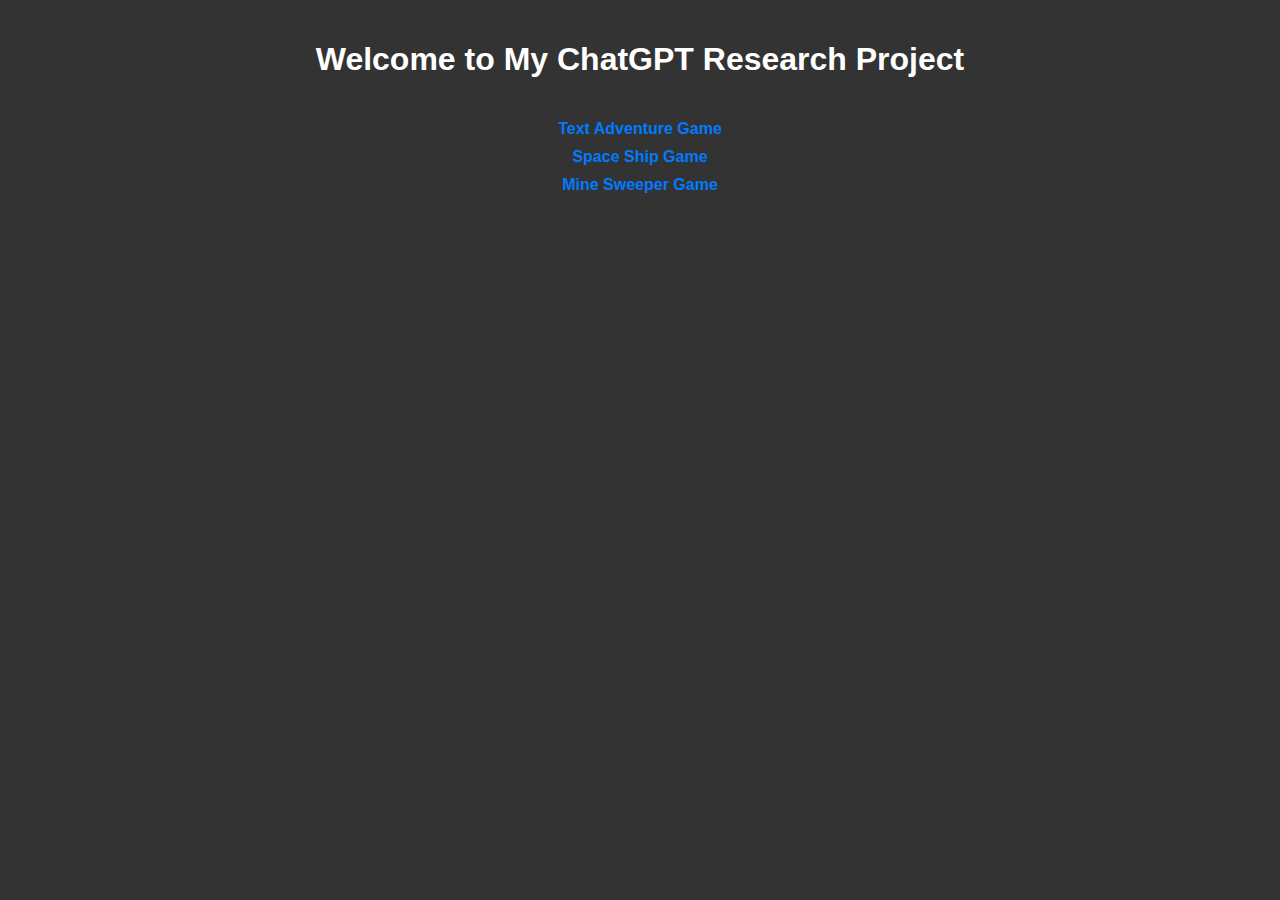
<file: index.html>
<!DOCTYPE html>
<html lang="en">
<head>
    <meta charset="UTF-8">
    <meta name="viewport" content="width=device-width, initial-scale=1.0">
    <title>Research Project Homepage</title>
    <style>
        body {
            font-family: Arial, sans-serif;
            background-color: #333;
            color: #fff;
            margin: 0;
            padding: 0;
        }

        h1 {
            text-align: center;
            padding: 20px;
        }

        ul {
            list-style-type: none;
            padding: 0;
            text-align: center;
        }

        li {
            margin: 10px 0;
        }

        a {
            text-decoration: none;
            color: #007BFF;
            font-weight: bold;
        }

        a:hover {
            color: #0056b3;
        }
    </style>
</head>
<body>
<h1>Welcome to My ChatGPT Research Project</h1>
<ul>
    <li><a href="TextAdventureGame/index.html">Text Adventure Game</a></li>
    <li><a href="SpaceShipGameOptimization/index.html">Space Ship Game</a></li>
    <li><a href="MineSweeperGame/index.html">Mine Sweeper Game</a></li>
</ul>
</body>
</html>
</file>
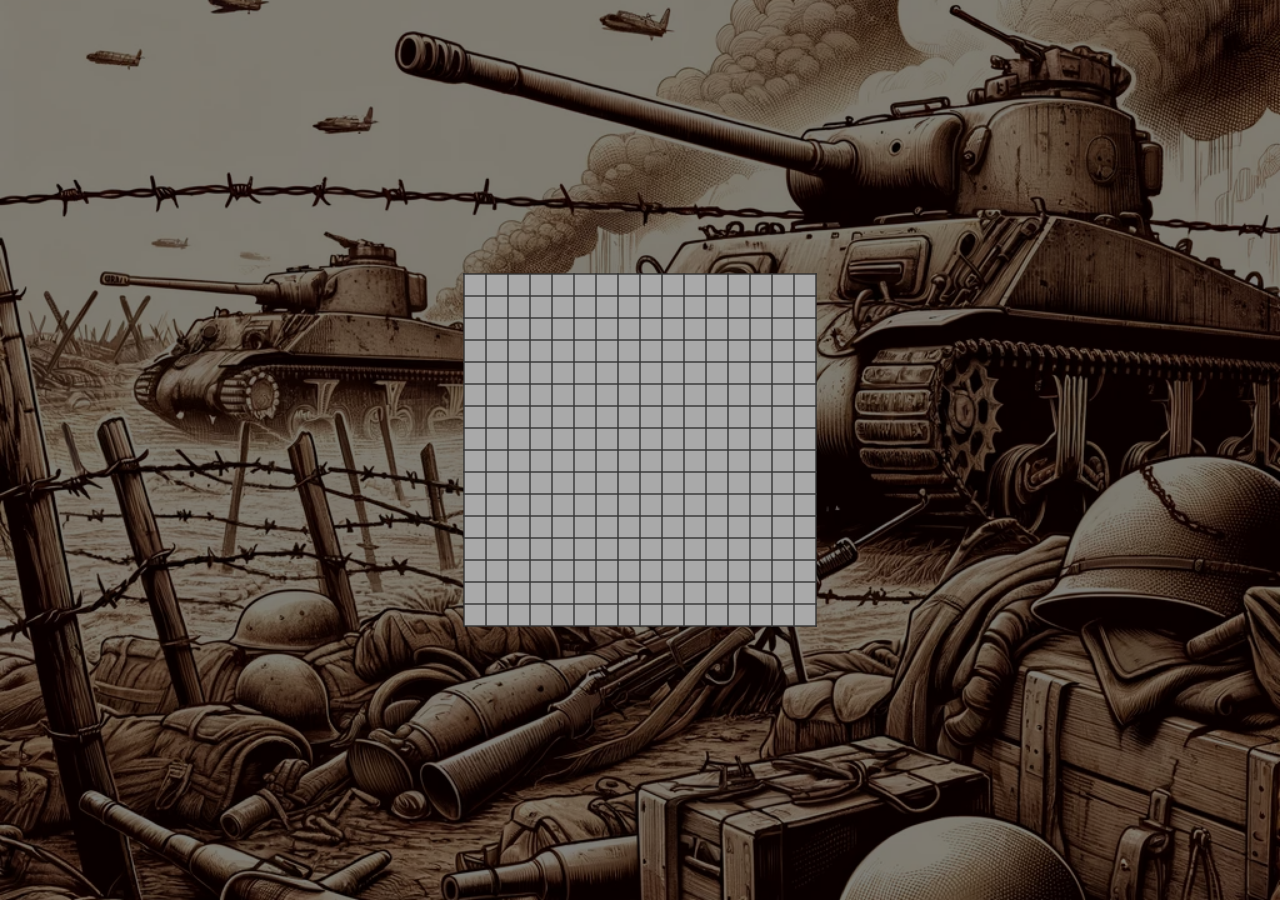
<file: MineSweeperGame/index.html>
<!DOCTYPE html>
<html lang="en">
<head>
    <meta charset="UTF-8">
    <title>Minesweeper</title>
    <link rel="stylesheet" href="styles.css">
</head>
<body>
<div id="myModal" class="modal">
    <div class="modal-content">
        <span class="close">&times;</span>
        <p id="modalText"></p>
    </div>
</div>
<table id="board">
    <!-- Cells will be inserted here via JavaScript -->
</table>
<script src="script.js"></script>
</body>
</html>
</file>
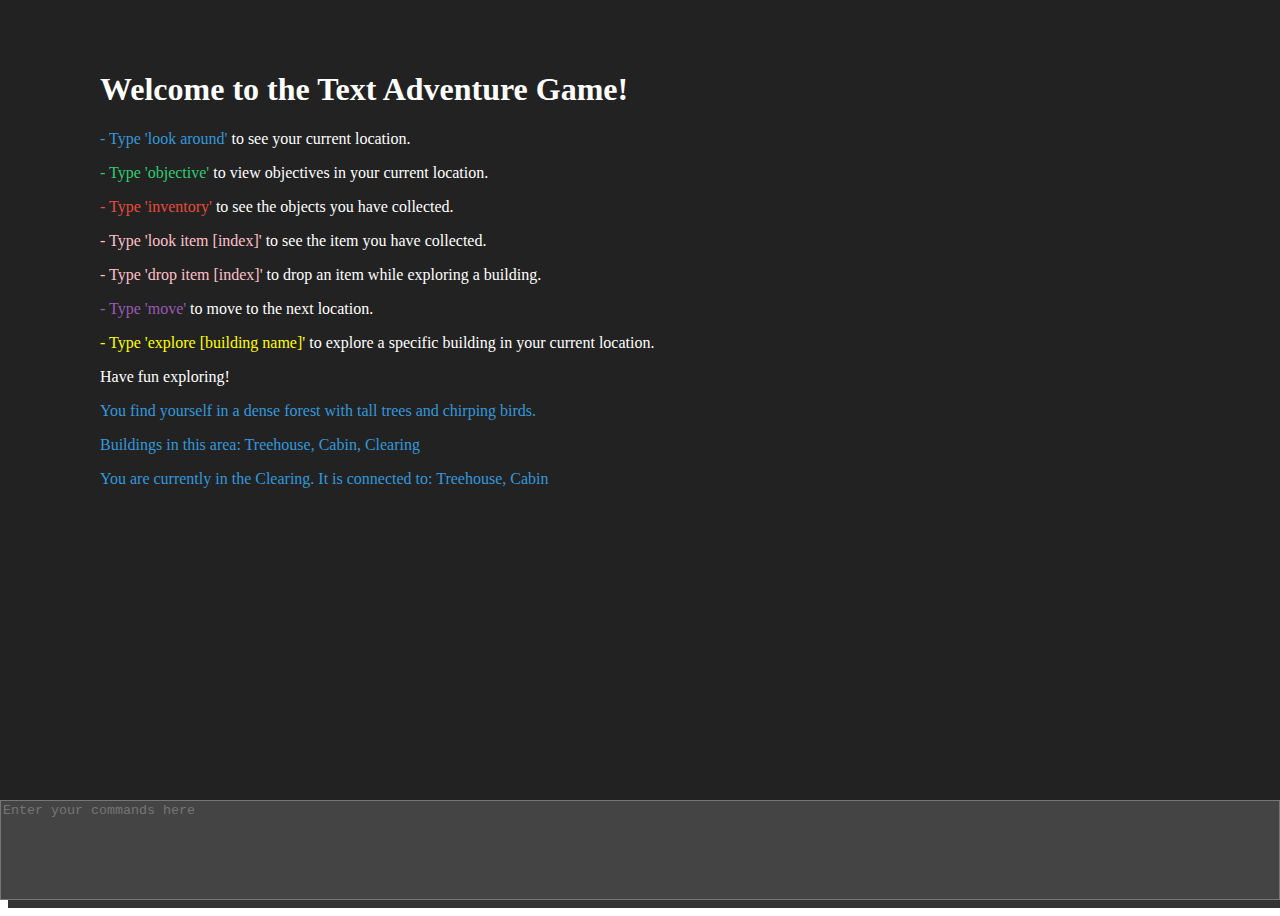
<file: TextAdventureGame/index.html>
<!DOCTYPE html>
<html lang="en">
<head>
    <meta charset="UTF-8">
    <meta name="viewport" content="width=device-width, initial-scale=1.0">
    <title>Text Adventure Game</title>
    <style>
        /* Style for the container that holds both input and output */
        .container {
            height: 100vh; /* Set container height to full viewport height */
            width: 100vw;
            background-color: #333; /* Dark background color */
            color: #fff; /* Light text color */
        }

        /* Style for the text container */
        .text-container {
            position: fixed;
            top: 0;
            left: 0;
            width: calc(100vw - 200px);
            height: calc(100% - 150px);
            overflow-y: scroll;
            background-color: #222;
            color: #fff;
            padding-left: 100px;
            padding-right: 100px;
            padding-top: 50px;
        }

        /* Style for the text area input */
        textarea {
            width: 100vw;
            height: 100px;
            box-sizing: border-box;
            position: fixed;
            bottom: 0; /* Fix the textarea at the bottom */
            left: 0;
            resize: none; /* Disable textarea resizing */
            background-color: #444; /* Darker background color for input */
            color: #fff; /* Light text color for input */
        }

        /* CSS classes for different instruction colors */
        .blue-text {
            color: #3498db;
        }

        /* Light blue */
        .green-text {
            color: #2ecc71;
        }

        /* Light green */
        .red-text {
            color: #e74c3c;
        }

        /* Light red */
        .purple-text {
            color: #9b59b6;
        }

        /* Light purple */
        .yellow-text {
            color: yellow;
        }

        /* Light yellow */
        .pink-text {
            color: pink;
        }
    </style>
</head>
<body>
<div class="container">
    <div class="text-container" id="output">
        <h1>Welcome to the Text Adventure Game!</h1>
        <p><span class="blue-text">- Type 'look around'</span> to see your current location.</p>
        <p><span class="green-text">- Type 'objective'</span> to view objectives in your current location.</p>
        <p><span class="red-text">- Type 'inventory'</span> to see the objects you have collected.</p>
        <p><span class="pink-text">- Type 'look item [index]'</span> to see the item you have collected.</p>
        <p><span class="pink-text">- Type 'drop item [index]'</span> to drop an item while exploring a building.</p>
        <p><span class="purple-text">- Type 'move'</span> to move to the next location.</p>
        <p><span class="yellow-text">- Type 'explore [building name]'</span> to explore a specific building in your
            current location.</p>
        <p>Have fun exploring!</p>
    </div>
    <label for="input-text"></label><textarea id="input-text" rows="4"
                                              placeholder="Enter your commands here"></textarea>
</div>

<script>
    const outputDiv = document.getElementById("output");
    const inputText = document.getElementById("input-text");

    // Game variables
    let currentLocation = 0;

    const locations = [
        {
            name: "Forest",
            description: "You find yourself in a dense forest with tall trees and chirping birds.",
            buildings: [
                {
                    name: "Treehouse",
                    description: "A cozy treehouse perched high in the branches of an ancient oak tree.",
                    items: ["Golden Key", "Health Potion"],
                },
                {
                    name: "Cabin",
                    description: "A rustic log cabin with a welcoming fireplace and comfortable furnishings.",
                    items: ["Wooden Sword", "Old Map"],
                },
                {
                    name: "Clearing",
                    description: "A tranquil clearing bathed in dappled sunlight, surrounded by wildflowers.",
                    items: ["Wildflower Bouquet", "Bird's Feather"],
                },
            ],
            objectives: [
                "Find the Golden Key",
                "Discover the Old Map",
            ],
        },
        {
            name: "Cave",
            description: "You enter a dark cave, and the sound of dripping water echoes.",
            buildings: [
                {
                    name: "Glowing Tunnel",
                    description: "A mysterious glowing tunnel leading deeper into the cave.",
                    items: ["Crystal Shard", "Glowing Mushroom"],
                },
                {
                    name: "Hidden Chamber",
                    description: "A hidden chamber with ancient markings on the walls and a faint glow.",
                    items: ["Ancient Scroll", "Enchanted Amulet"],
                },
                {
                    name: "Crystal Labyrinth",
                    description: "A labyrinth made of beautiful glowing crystals, reflecting light in all directions.",
                    items: ["Crystal Prism", "Labyrinth Map"],
                },
            ],
            objectives: [
                "Retrieve the Crystal Shard",
                "Explore the Hidden Chamber",
            ],
        },
        {
            name: "Castle",
            description: "You stand before a grand castle with towering walls and a drawbridge.",
            buildings: [
                {
                    name: "Royal Ballroom",
                    description: "A majestic ballroom with chandeliers and elegant decor, frozen in time.",
                    items: ["Royal Crown", "Ornate Key"],
                },
                {
                    name: "Tower of Secrets",
                    description: "A tower filled with dusty tomes and hidden scrolls containing long-lost knowledge.",
                    items: ["Ancient Tome", "Secret Scroll"],
                },
                {
                    name: "Castle Gardens",
                    description: "Lush gardens with colorful flowers and fountains, now overgrown and enchanted.",
                    items: ["Enchanted Rose", "Garden Statue"],
                },
            ],
            objectives: [
                "Attend the Royal Ball",
                "Unlock the Tower of Secrets",
            ],
        },
        {
            name: "Village",
            description: "You arrive in a peaceful village with quaint cottages and friendly villagers.",
            buildings: [
                {
                    name: "Blacksmith's Forge",
                    description: "A blacksmith's forge with an anvil and various metalworking tools.",
                    items: ["Forged Sword", "Iron Shield"],
                },
                {
                    name: "Tavern",
                    description: "A lively tavern with a roaring fireplace and patrons sharing tales and laughter.",
                    items: ["Mug of Ale", "Tavern Songbook"],
                },
                {
                    name: "Marketplace",
                    description: "A bustling marketplace filled with vendors selling goods of all kinds.",
                    items: ["Market Goods", "Merchant's Map"],
                },
            ],
            objectives: [
                "Visit the Blacksmith's Forge",
                "Enjoy a Drink at the Tavern",
            ],
        },
        {
            name: "River",
            description: "You follow the river's flow, and the sound of rushing water surrounds you.",
            buildings: [
                {
                    name: "Fisherman's Hut",
                    description: "A small hut by the river where a fisherman stores his catch.",
                    items: ["Fisherman's Net", "River Fish"],
                },
                {
                    name: "Riverside Camp",
                    description: "A campsite with a crackling campfire and a view of the flowing river.",
                    items: ["Campfire Supplies", "Fishing Rod"],
                },
                {
                    name: "Waterfall Viewpoint",
                    description: "A rocky ledge overlooking a majestic waterfall, a sight to behold.",
                    items: ["Waterfall Spray", "Nature's Beauty"],
                },
            ],
            objectives: [
                "Explore the Fisherman's Hut",
                "Admire the Waterfall View",
            ],
        },
        {
            name: "Mountain",
            description: "You ascend a towering mountain, and the air grows thinner with each step.",
            buildings: [
                {
                    name: "Mountain Peak",
                    description: "The highest point of the mountain, offering breathtaking panoramic views.",
                    items: ["Mountain Crystal", "Eagle Feather"],
                },
                {
                    name: "Cave Entrance",
                    description: "An entrance to a mysterious cave that beckons with darkness and echoes.",
                    items: ["Cave Map", "Luminous Fungus"],
                },
                {
                    name: "Monastery",
                    description: "A serene monastery where monks meditate and practice ancient arts.",
                    items: ["Monk's Robe", "Enlightened Scroll"],
                },
            ],
            objectives: [
                "Reach the Mountain Peak",
                "Enter the Mysterious Cave",
            ],
        },
        {
            name: "Desert",
            description: "You find yourself in a vast desert with endless dunes and scorching heat.",
            buildings: [
                {
                    name: "Oasis",
                    description: "A hidden oasis with palm trees, cool water, and relief from the relentless sun.",
                    items: ["Oasis Water", "Palm Leaf Fan"],
                },
                {
                    name: "Sand Dune Camp",
                    description: "A campsite nestled among sand dunes, protected from the desert winds.",
                    items: ["Campfire Supplies", "Desert Flower"],
                },
                {
                    name: "Ancient Ruins",
                    description: "Ruined structures from a bygone era, half-buried in the shifting sands.",
                    items: ["Ancient Relic", "Dusty Parchment"],
                },
            ],
            objectives: [
                "Discover the Hidden Oasis",
                "Explore the Ancient Ruins",
            ],
        },
        {
            name: "Beach",
            description: "You arrive at a beautiful sandy beach with crystal-clear waters and gentle waves.",
            buildings: [
                {
                    name: "Beach Bar",
                    description: "A beach side bar serving refreshing drinks with a view of the sea.",
                    items: ["Tropical Cocktail", "Seashell Necklace"],
                },
                {
                    name: "Beach Hut",
                    description: "A cozy beach hut with beach chairs and umbrellas for relaxation.",
                    items: ["Beach Towel", "Sunscreen"],
                },
                {
                    name: "Shipwreck",
                    description: "The remains of a shipwreck washed ashore, a reminder of the sea's power.",
                    items: ["Shipwreck Debris", "Treasure Map"],
                },
            ],
            objectives: [
                "Relax at the Beach Bar",
                "Investigate the Shipwreck",
            ],
        },
        {
            name: "Haunted House",
            description: "You enter a spooky haunted house, and eerie whispers fill the air.",
            buildings: [
                {
                    name: "Haunted Bedroom",
                    description: "A bedroom filled with ghostly apparitions and creaking floorboards.",
                    items: ["Ghostly Apparition", "Creaky Floorboard"],
                },
                {
                    name: "Dusty Library",
                    description: "A library filled with dusty old books and the faint scent of ancient pages.",
                    items: ["Dusty Tome", "Ancient Scroll"],
                },
                {
                    name: "Creepy Basement",
                    description: "A dark and ominous basement with chilling drafts and secrets hidden in shadows.",
                    items: ["Chilling Draft", "Hidden Secrets"],
                },
            ],
            objectives: [
                "Explore the Haunted Bedroom",
                "Search the Dusty Library",
            ],
        },
        {
            name: "Meadow",
            description: "You find yourself in a peaceful meadow with colorful flowers and buzzing insects.",
            buildings: [
                {
                    name: "Picnic Area",
                    description: "A designated picnic area with wooden tables and a gentle breeze.",
                    items: ["Picnic Basket", "Floral Blanket"],
                },
                {
                    name: "Gazebo",
                    description: "A picturesque gazebo in the middle of the meadow, perfect for contemplation.",
                    items: ["Gazebo Bench", "Tranquil View"],
                },
                {
                    name: "Butterfly Garden",
                    description: "A garden filled with blooming flowers and butterflies fluttering about.",
                    items: ["Butterfly Net", "Colorful Butterfly"],
                },
            ],
            objectives: [
                "Have a Picnic at the Picnic Area",
                "Enjoy the Tranquil View at the Gazebo",
            ],
        },
    ];

    const itemDescriptions = {
        "Golden Key": "A shimmering key with intricate engravings. Its purpose remains a mystery.",
        "Health Potion": "A potion filled with a vibrant red liquid. It radiates healing energy.",
        "Wooden Sword": "A sturdy wooden sword with a simple hilt. It looks like it could be useful in a fight.",
        "Old Map": "A weathered map with faded ink markings. It might lead to hidden treasures.",
        "Wildflower Bouquet": "A charming bouquet of wildflowers. It emits a pleasant fragrance.",
        "Bird's Feather": "A delicate feather from a colorful bird. It's surprisingly lightweight.",
        "Crystal Shard": "A shard of a crystal that emits a soft, enchanting glow. It's mesmerizing to look at.",
        "Glowing Mushroom": "A mushroom that glows softly in the dark. It could light your way in the depths.",
        "Ancient Scroll": "A scroll covered in ancient writings and symbols. It may hold valuable knowledge.",
        "Enchanted Amulet": "An amulet with a magical aura. It seems to protect its wearer.",
        "Crystal Prism": "A multifaceted crystal prism that refracts light into dazzling patterns.",
        "Labyrinth Map": "A map of the crystal labyrinth, marked with the path you've taken.",
        "Royal Crown": "A majestic crown adorned with precious gems. It symbolizes royalty and power.",
        "Ornate Key": "An intricately designed key with ornate patterns. It must unlock something special.",
        "Ancient Tome": "A thick, ancient tome filled with wisdom from generations past.",
        "Secret Scroll": "A tightly rolled scroll sealed with a mysterious emblem. Its contents are concealed.",
        "Enchanted Rose": "A vibrant rose with petals that shimmer with enchantment.",
        "Garden Statue": "A stone statue of a regal figure, weathered by time and magic.",
        "Forged Sword": "A finely crafted sword with a blade that gleams in the light. It feels balanced and sharp.",
        "Iron Shield": "A sturdy iron shield with an embossed design. It offers reliable protection.",
        "Mug of Ale": "A hearty mug of ale, perfect for quenching your thirst after a long day.",
        "Tavern Songbook": "A songbook filled with lively tavern tunes. It's sure to lift spirits.",
        "Market Goods": "Assorted goods from the marketplace. They could be traded or used on your journey.",
        "Merchant's Map": "A map annotated with merchant's notes, revealing trade routes and hidden deals.",
        "Fisherman's Net": "A strong net used by fishermen to catch fish in the river.",
        "River Fish": "A fresh catch from the river. It looks delicious when cooked.",
        "Campfire Supplies": "Supplies for a campfire, including firewood and kindling.",
        "Fishing Rod": "A sturdy fishing rod with a line and hook. It's ideal for catching river fish.",
        "Waterfall Spray": "Refreshing spray from the waterfall. It invigorates the senses.",
        "Nature's Beauty": "A small token of the natural beauty found at the waterfall viewpoint.",
        "Mountain Crystal": "A transparent crystal found at the mountain peak. It glistens in the sunlight.",
        "Eagle Feather": "A feather from an eagle that soars high above the mountain. It's a symbol of freedom.",
        "Cave Map": "A detailed map of the cave's intricate tunnels and chambers.",
        "Luminous Fungus": "A fungus that emits a soft, eerie glow. It provides dim illumination.",
        "Monk's Robe": "A humble robe worn by monks in the monastery. It exudes tranquility.",
        "Enlightened Scroll": "A scroll filled with teachings that guide seekers toward enlightenment.",
        "Oasis Water": "Cool and refreshing water from the hidden oasis. It quenches your thirst.",
        "Palm Leaf Fan": "A fan made from palm leaves. It provides relief from the scorching desert heat.",
        "Desert Flower": "A resilient desert flower with vibrant petals. It thrives in harsh conditions.",
        "Ancient Relic": "A relic from the ancient ruins, brimming with history and mystery.",
        "Dusty Parchment": "A parchment covered in dusty inscriptions. It may reveal secrets of the past.",
        "Tropical Cocktail": "A colorful cocktail served at the beach bar. It tastes like a tropical paradise.",
        "Seashell Necklace": "A necklace made of seashells collected from the beach. It carries the ocean's essence.",
        "Beach Towel": "A soft and absorbent beach towel. It's perfect for lounging on the sandy shore.",
        "Sunscreen": "A bottle of sunscreen to protect your skin from the sun's intense rays.",
        "Shipwreck Debris": "Various debris and remnants from the shipwreck. They tell a tale of maritime adventures.",
        "Treasure Map": "A weathered map that hints at hidden treasure buried beneath the beach's sands.",
        "Ghostly Apparition": "A spectral apparition that flickers and wavers, emitting an eerie presence.",
        "Creaky Floorboard": "A floorboard that emits unsettling creaks with each step. It adds to the haunted atmosphere.",
        "Dusty Tome": "A tome covered in layers of dust, filled with forgotten knowledge and arcane spells.",
        "Chilling Draft": "A cold and unsettling draft that seems to carry whispers from the depths of the house.",
        "Hidden Secrets": "Mysterious secrets that lie in the shadows of the creepy basement, waiting to be uncovered.",
        "Picnic Basket": "A well-stocked picnic basket, ready for a relaxing meal in the meadow.",
        "Floral Blanket": "A soft blanket adorned with floral patterns. It adds comfort to your picnic.",
        "Gazebo Bench": "A bench inside the picturesque gazebo, offering a peaceful place to rest.",
        "Tranquil View": "A view from the gazebo that captures the serenity and beauty of the meadow.",
        "Butterfly Net": "A net designed for catching butterflies in the colorful butterfly garden.",
        "Colorful Butterfly": "A butterfly with vibrant wings that flutter gracefully in the meadow.",
    };

    // Loop through the locations
    for (let location of locations) {
        // Generate a random index to select a starting building
        let randomIndex = Math.floor(Math.random() * location.buildings.length);

        // Set the startingBuilding for this location
        location.startingBuilding = location.buildings[randomIndex].name;
    }

    // Loop through the locations
    for (let location of locations) {
        // Generate connections for each building in this location
        for (let building of location.buildings) {
            // Initialize an empty array to store connections if it doesn't exist
            building.connections = building.connections || [];

            // Generate random connections to other buildings in this location
            let numConnections = Math.floor(Math.random() * (location.buildings.length - 1)) + 1; // Random number of connections (1 to n-1)

            // Create an array to keep track of which buildings have been connected
            let connectedBuildings = [];

            while (building.connections.length < numConnections) {
                let randomIndex = Math.floor(Math.random() * location.buildings.length);
                let connectedBuilding = location.buildings[randomIndex];

                // Ensure the building is not connected to itself and not connected already
                if (connectedBuilding !== building &&
                    !building.connections.includes(connectedBuilding.name) &&
                    !connectedBuildings.includes(connectedBuilding.name)) {
                    building.connections.push(connectedBuilding.name);
                    connectedBuilding.connections = connectedBuilding.connections || []; // Initialize if it doesn't exist
                    connectedBuilding.connections.push(building.name); // Establish the connection in both directions
                    connectedBuildings.push(connectedBuilding.name); // Add to the connected buildings list
                }
            }
        }
    }

    // Print the modified locations array to check the connections
    console.log(locations);

    // Define a variable to store the current starting building
    let currentStartingBuilding = locations[0].startingBuilding;
    let currentBuilding = currentStartingBuilding;

    // Function to set the current starting building when entering a new location
    function enterNewLocation(location) {
        currentStartingBuilding = location.startingBuilding; // Set the starting building for the current location
        currentBuilding = currentStartingBuilding;
        outputDiv.innerHTML += `<p class="purple-text">You have entered the ${location.name}.</p>`;
    }

    const collectedObjects = [];

    // Initialize command history and set the maximum history length to 10
    const commandHistory = [];
    const maxHistoryLength = 10;
    let historyIndex = -1;

    inputText.addEventListener("keydown", (event) => {
        if (event.key === "Enter" && !event.shiftKey) {
            event.preventDefault();
            const command = inputText.value.trim().toLowerCase();
            if (command !== "") {
                // Add the command to the history
                commandHistory.push(command);

                // Limit the history to the specified maximum length
                if (commandHistory.length > maxHistoryLength) {
                    commandHistory.shift(); // Remove the oldest entry
                }

                // Reset history index
                historyIndex = -1;
                processCommand(command);
                inputText.value = "";
            }
        } else if (event.key === "ArrowUp") {
            // Handle the "up" arrow key to navigate command history
            if (historyIndex < commandHistory.length - 1) {
                historyIndex++;
                inputText.value = commandHistory[commandHistory.length - 1 - historyIndex];
            }
        } else if (event.key === "ArrowDown") {
            // Handle the "down" arrow key to navigate command history
            if (historyIndex >= 0) {
                historyIndex--;
                if (historyIndex === -1) {
                    inputText.value = "";
                } else {
                    inputText.value = commandHistory[commandHistory.length - 1 - historyIndex];
                }
            }
        }
    });

    function processCommand(command) {
        let response = "";
        let responseClass = ""; // CSS class for the response text

        if (command === "look around") {
            const location = locations[currentLocation];
            response = location.description;

            // Get the names of all buildings in this area
            const buildingNames = location.buildings.map(building => building.name);
            response += `\nBuildings in this area: ${buildingNames.join(", ")}`;

            // Check if the player is in a building and if it has connections
            if (currentBuilding) {
                const currentBuildingObject = location.buildings.find(b => b.name === currentBuilding);
                if (currentBuildingObject && currentBuildingObject.connections.length > 0) {
                    response += `\nYou are currently in the ${currentBuilding}. It is connected to: ${currentBuildingObject.connections.join(", ")}`;
                }
            }

            responseClass = "blue-text"; // Set response color to light blue
        } else if (command === "objective") {
            const currentLocationData = locations[currentLocation];
            if (currentLocationData.objectives && currentLocationData.objectives.length > 0) {
                response = "Objectives in this area:\n";
                currentLocationData.objectives.forEach((objective, index) => {
                    response += `${index + 1}. ${objective}\n`;
                });
                responseClass = "green-text"; // Set response color to light green
            } else {
                response = "There are no objectives in this area.";
                responseClass = "green-text"; // Set response color to light green
            }
        } else if (command === "inventory") {
            if (collectedObjects.length > 0) {
                response = "You have collected the following items:\n";
                collectedObjects.forEach((item, index) => {
                    response += `${index + 1}. ${item}\n`;
                });
                response += "Type 'look item [number]' to examine a specific item.";
                if (currentBuilding) {
                    response += "\nType 'drop item [number]' to drop an item while exploring this building.";
                }
                responseClass = "red-text"; // Set response color to light red
            } else {
                response = "Your inventory is empty.";
                responseClass = "red-text"; // Set response color to light red
            }
        } else if (command.startsWith("look item ")) {
            // Handle 'look item [number]' command to examine a specific item
            const parts = command.split(" ");
            if (parts.length === 3) {
                const itemIndex = parseInt(parts[2]) - 1;
                if (!isNaN(itemIndex) && itemIndex >= 0 && itemIndex < collectedObjects.length) {
                    const selectedItem = collectedObjects[itemIndex];
                    const itemDescription = itemDescriptions[selectedItem] || "No description available for this item.";
                    response = `You examine the ${selectedItem}: ${itemDescription}`;
                    responseClass = "pink-text"; // Set response color to pink
                } else {
                    response = "Invalid item number. Type 'inventory' to see your items and their numbers.";
                    responseClass = "pink-text"; // Set response color to pink
                }
            } else {
                response = "Invalid command. Type 'inventory' to see your items and their numbers.";
                responseClass = "pink-text"; // Set response color to pink
            }
        } else if (command.startsWith("drop item ")) {
            if (currentBuilding !== "") {
                const parts = command.split(" ");
                if (parts.length === 3) {
                    const itemIndex = parseInt(parts[2]) - 1;
                    if (!isNaN(itemIndex) && itemIndex >= 0 && itemIndex < collectedObjects.length) {
                        const droppedItem = collectedObjects.splice(itemIndex, 1)[0];
                        response = `You drop the ${droppedItem} in the ${currentBuilding}.`;
                        // Find the building in the current location and add the dropped item back to its items
                        const currentLocationData = locations[currentLocation];
                        const buildingToDropItem = currentLocationData.buildings.find(building => building.name === currentBuilding);
                        if (buildingToDropItem) {
                            if (!buildingToDropItem.items) {
                                buildingToDropItem.items = [];
                            }
                            buildingToDropItem.items.push(droppedItem);
                        }
                        responseClass = "blue-text"; // Set response color to light blue
                    } else {
                        response = "Invalid item number. Type 'inventory' to see your items and their numbers.";
                        responseClass = "pink-text"; // Set response color to pink
                    }
                } else {
                    response = "Invalid command. Type 'inventory' to see your items and their numbers.";
                    responseClass = "pink-text"; // Set response color to pink
                }
            } else {
                response = "You need to explore a building before you can drop items.";
                responseClass = "pink-text"; // Set response color to pink
            }
        } else if (command === "move") {
            // Check if the player is at the starting building of the current location
            if (currentBuilding === currentStartingBuilding) {
                // Move to the next location cyclically
                currentLocation = (currentLocation + 1) % locations.length;

                enterNewLocation(locations[currentLocation]);
            } else {
                response = `<p class="purple-text">You must return to the starting building (${currentStartingBuilding}) before moving to another location.</p>`;
            }
        } else if (command.startsWith("explore")) {
            // Extract the building name from the command
            const buildingNameToExplore = command.slice(8).trim();
            const currentLocationData = locations[currentLocation];

            // Find the building with the specified name in the current location
            const buildingToExplore = currentLocationData.buildings.find(building => building.name.toLowerCase() === buildingNameToExplore.toLowerCase());

            if (buildingToExplore) {
                // Check if the building can be explored
                if (currentBuilding === buildingToExplore.name || currentLocationData.buildings.some(b => b.connections.includes(buildingToExplore.name))) {
                    currentBuilding = buildingToExplore.name;
                    exploreSpecificBuilding(buildingToExplore);
                } else {
                    response = `You can't explore the "${buildingNameToExplore}" from your current location.`;
                    responseClass = "yellow-text"; // Set response color to yellow
                }
            } else {
                response = `There is no building named "${buildingNameToExplore}" in this location.`;
                responseClass = "yellow-text"; // Set response color to yellow
            }
        } else {
            response = "Invalid command. Try 'look around', 'objective', 'inventory', 'move', or 'explore [building name]'.";
        }

        // Split the response text into separate lines using "\n" as the delimiter
        const lines = response.split("\n");

        // Iterate through the lines and create a separate <p> element for each
        lines.forEach(line => {
            outputDiv.innerHTML += `<p class="${responseClass}">${line}</p>`;
        });

        outputDiv.scrollTop = outputDiv.scrollHeight;
    }

    function exploreSpecificBuilding(building) {
        const buildingName = building.name;

        // Find the current building object based on its name
        const currentBuildingObject = locations[currentLocation].buildings.find(b => b.name === currentBuilding);

        // Get the list of connections for the current building
        const currentBuildingConnections = currentBuildingObject ? currentBuildingObject.connections : [];

        // Check if the current building is connected to the building being explored
        if (currentBuilding === buildingName || currentBuildingConnections.includes(buildingName)) {
            const buildingDescription = building.description;
            let response = `You explore the ${buildingName}. ${buildingDescription}`;

            // Check if the building has items
            if (building.items && building.items.length > 0) {
                const randomItemIndex = Math.floor(Math.random() * building.items.length);
                const foundItem = building.items[randomItemIndex];

                // Remove the found item from the building's items array
                building.items.splice(randomItemIndex, 1);

                collectedObjects.push(foundItem);
                const itemResponse = `You found a ${foundItem} in the ${buildingName}!`;
                response += `<p class="green-text">${itemResponse}</p>`;
            } else {
                // If no items are left, inform the player
                response += `<p class="yellow-text">There are no more items to collect in the ${buildingName}.</p>`;
            }

            // Check if the building has connections and inform the player
            if (building.connections.length > 0) {
                const connectionsResponse = `Current building is connect to : ${building.connections.join(", ")}`;
                response += `<p class="blue-text">${connectionsResponse}</p>`;
            }

            outputDiv.innerHTML += `<p class="yellow-text">${response}</p>`;
        } else {
            // Inform the player that they can't explore this building
            outputDiv.innerHTML += `<p class="yellow-text">You can't explore the ${buildingName} from your current location.</p>`;
        }

        outputDiv.scrollTop = outputDiv.scrollHeight;
    }

    processCommand("look around");
</script>
</body>
</html>
</file>
<file: MineSweeperGame/styles.css>
/* Center the table on the screen */
body {
    display: flex;
    justify-content: center;
    align-items: center;
    height: 100vh;  /* 100% of the viewport height */
    margin: 0;  /* Remove default margin */
    background-image: url("static/images/DALL·E 2023-10-23 17.36.07 - Background.png");
    background-size: cover;  /* Cover the entire viewport */
    background-repeat: no-repeat;  /* Do not repeat the image */
    background-position: center;  /* Center the image */
    position: relative;
}

body::before {
    content: "";
    position: absolute;
    top: 0;
    left: 0;
    right: 0;
    bottom: 0;
    background-color: rgba(0, 0, 0, 0.5);  /* Black with 50% transparency */
    z-index: -1;  /* Place it below the content */
}

table {
    border-collapse: collapse;
    border-spacing: 0;  /* Ensures there are no gaps */
}

td {
    width: 20px;
    height: 20px;
    border: 2px solid rgba(51, 51, 51, 0.7);
    color: white;
    text-align: center;
    vertical-align: middle;
    margin: 0; /* Removes any default margin */
    padding: 0; /* Removes any default padding */
}

.light-gray {
    background-color: rgba(128, 128, 128, 0.7);
}

.medium-gray {
    background-color: darkgray;
}

.flag-mine {
    background: url("static/images/DALL_E_2023-10-23_23.47.57_ - Flag.png") center / cover no-repeat, darkgray;
}

.flag-wrong {
    background: url("static/images/DALL_E_2023-10-23_23.47.57_ - Flag.png") center / cover no-repeat, red;
}

.mine {
    background: url("static/images/DALL_E_2023-10-23_23.59.52 - Mine.png") center / cover no-repeat, darkgray;
}

.explode {
    background: url("static/images/DALL_E_2023-10-23_23.59.52 - Mine.png") center / cover no-repeat, yellow;
}

.dark-gray {
    background-color: darkgray;
}

.modal {
    display: none;
    position: fixed;
    left: 0;
    top: 0;
    width: 100%;
    height: 100%;
    background-color: rgba(0,0,0,0.5);
    z-index: 1;
}

.modal-content {
    position: relative;
    margin: 15% auto;
    padding: 20px;
    width: 25%;
    background-color: #fff;
    text-align: center;
}

.close {
    position: absolute;
    top: 10px;
    right: 20px;
    cursor: pointer;
}
</file>
